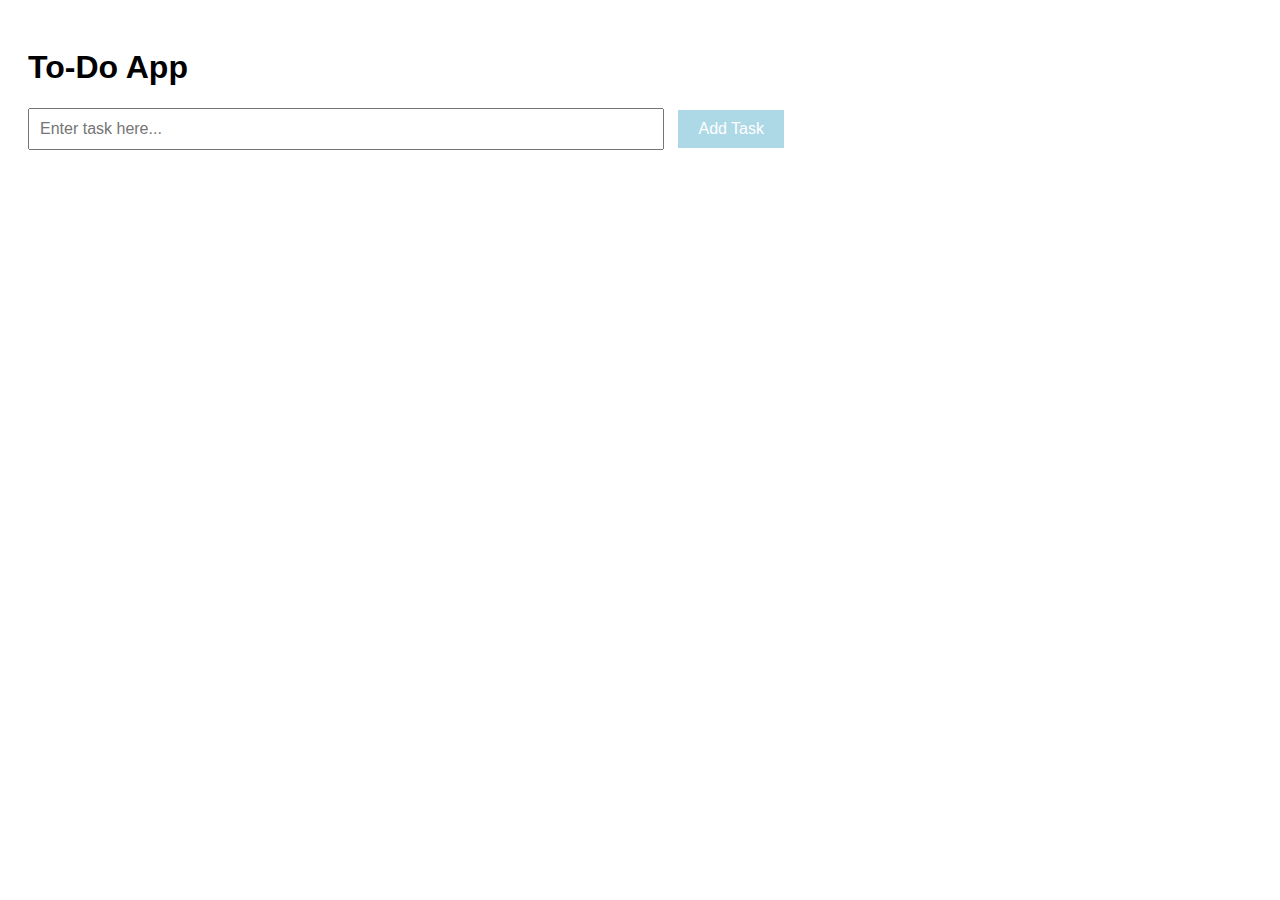
<file: Task 3 - To-do Web App/index.html>
<!DOCTYPE html>
<html>
  <head>
    <title>To-Do App</title>
    <link rel="stylesheet" type="text/css" href="style.css">
  </head>
  <body>
    <h1>To-Do App</h1>
    <form id="form">
      <input type="text" id="task-input" placeholder="Enter task here...">
      <button type="submit">Add Task</button>
    </form>
    <ul id="task-list"></ul>
    <script src="app.js"></script>
  </body>
</html>
</file>
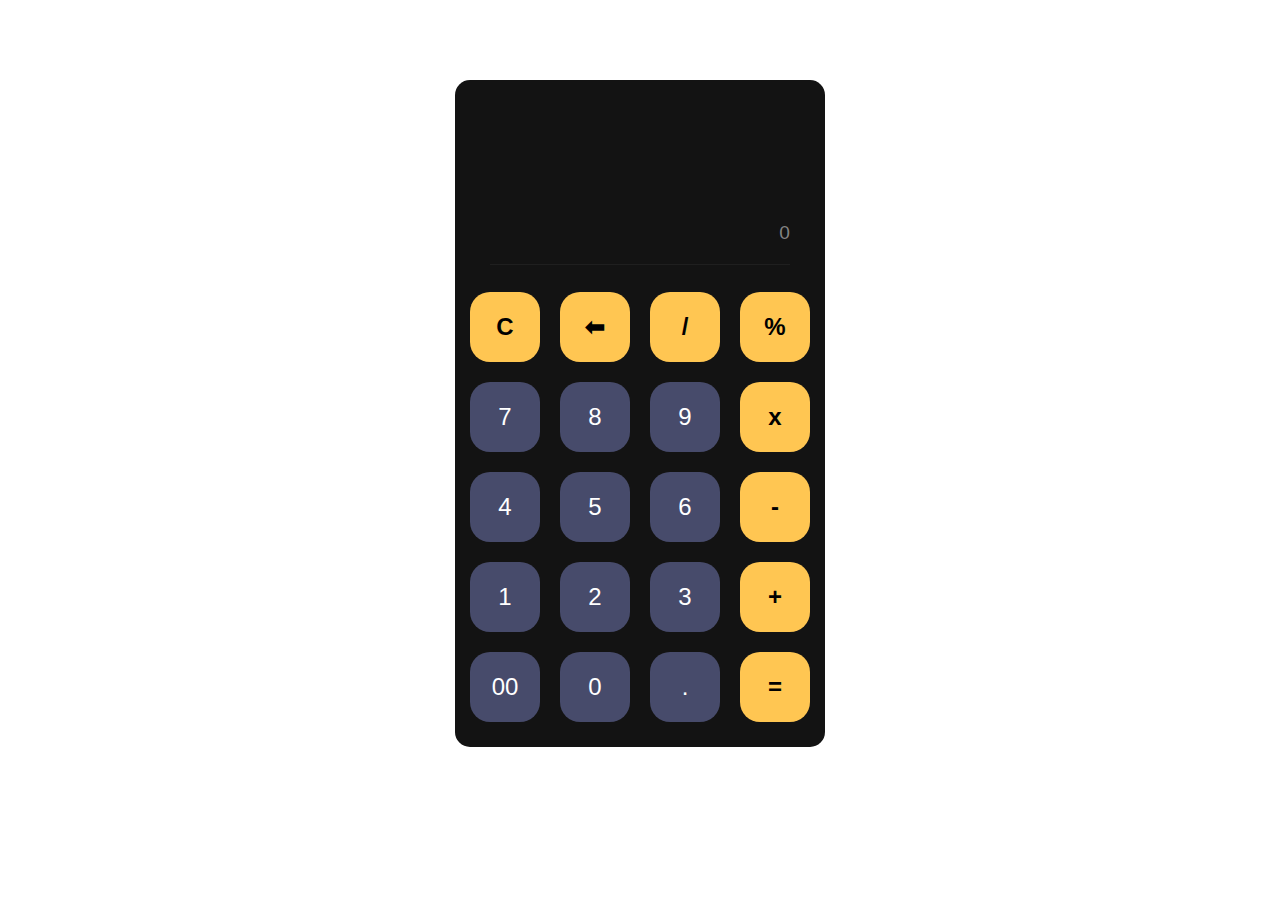
<file: Task-1 Calculator/index.html>
<!DOCTYPE html>
<html lang="en">

<head>
    <meta charset="UTF-8" />
    <meta http-equiv="X-UA-Compatible" content="IE=edge" />
    <meta name="viewport" content="width=device-width, initial-scale=1.0" />
    <link rel="stylesheet" href="style.css" />
    <title>Calcualtor :: Koustav</title>
</head>

<body>
    <div class="container">
        <section id="Display-area">
            <div class="currentInput"></div>
            <div class="answerScreen">0</div>
        </section>
        <section class="keypad-btns">
            <button type="button" class="fun_btn" id="clear" value="">
                C
            </button>
            <button type="button" class="fun_btn" id="erase" value="">
                &#11013;
            </button>
            <button type="button" class="fun_btn" value="/">/</button>
            <button type="button" class="fun_btn" value="%">%</button>
            <button type="button" class="num_btn" value="7">7</button>
            <button type="button" class="num_btn" value="8">8</button>
            <button type="button" class="num_btn" value="9">9</button>
            <button type="button" class="fun_btn" value="*">x</button>
            <button type="button" class="num_btn" value="4">4</button>
            <button type="button" class="num_btn" value="5">5</button>
            <button type="button" class="num_btn" value="6">6</button>
            <button type="button" class="fun_btn" value="-">-</button>
            <button type="button" class="num_btn" value="1">1</button>
            <button type="button" class="num_btn" value="2">2</button>
            <button type="button" class="num_btn" value="3">3</button>
            <button type="button" class="fun_btn" value="+">+</button>
            <button type="button" class="num_btn" value="00">00</button>
            <button type="button" class="num_btn" value="0">0</button>
            <button type="button" class="num_btn" value=".">.</button>
            <button type="button" class="fun_btn" id="evaluate" value="">=</button>
        </section>
    </div>
    <script src="app.js"></script>
</body>

</html>
</file>
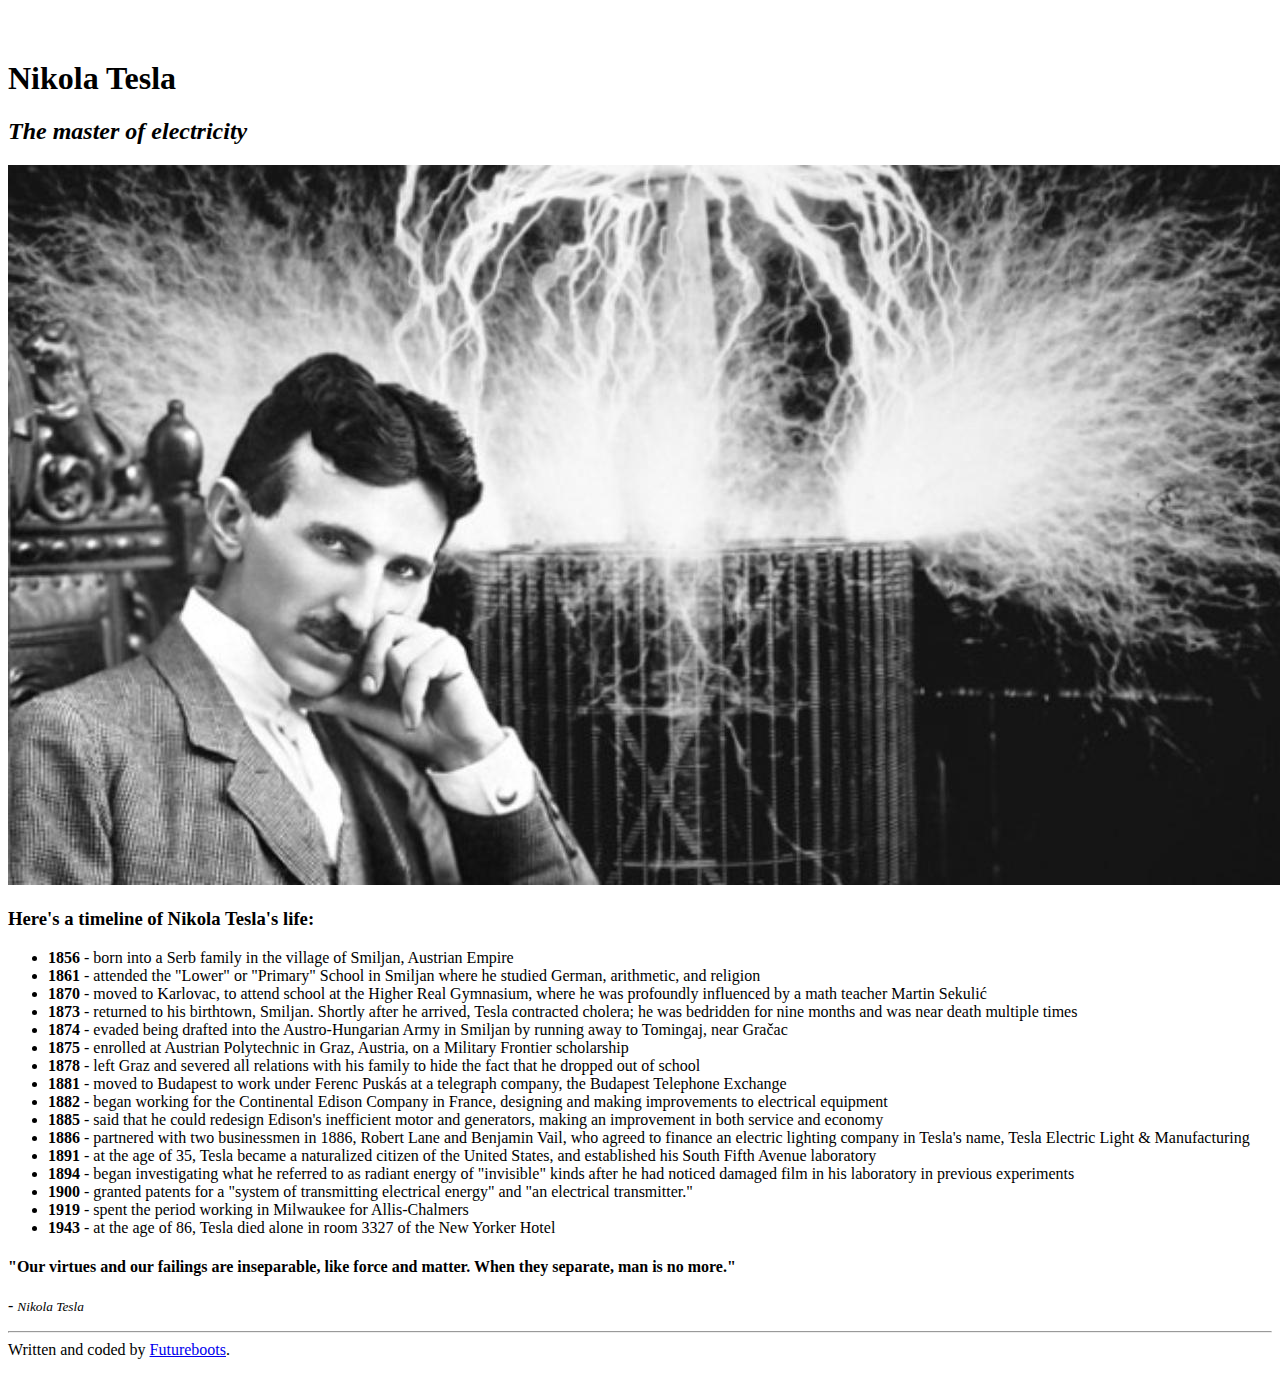
<file: Task-2 Tribute Page/index.html>
<!DOCTYPE html>
<html lang="en">
<head>
    <meta charset="UTF-8">
    <meta http-equiv="X-UA-Compatible" content="IE=edge">
    <meta name="viewport" content="width=device-width, initial-scale=1.0">
    <title>Tribute Page</title>
    <link rel="stylesheet" href="style.css">
</head>
<body>
    <div class="container">
     <div class="jumbotron">
       
    <h1 class="text-primary text-center">Nikola Tesla</h1>
    <h2 class="text-center"><em>The master of electricity</em></h2>
 
          
    <img class="img-thumbnail" src="tesla.jpg" alt="" />
    <h3 class="text-center">Here's a timeline of Nikola Tesla's life:</h3>
      
  
    <div class="container">
    <ul>
      <li><b>1856</b> - born into a Serb family in the village of Smiljan, Austrian Empire</li>
      <li><b>1861</b> - attended the "Lower" or "Primary" School in Smiljan where he studied German, arithmetic, and religion</li>
      <li><b>1870</b> - moved to Karlovac, to attend school at the Higher Real Gymnasium, where he was profoundly influenced by a math teacher Martin Sekulić</li>
      <li><b>1873</b> - returned to his birthtown, Smiljan. Shortly after he arrived, Tesla contracted cholera; he was bedridden for nine months and was near death multiple times</li>
      <li><b>1874</b> - evaded being drafted into the Austro-Hungarian Army in Smiljan by running away to Tomingaj, near Gračac</li>
      <li><b>1875</b> - enrolled at Austrian Polytechnic in Graz, Austria, on a Military Frontier scholarship</li>
      <li><b>1878</b> - left Graz and severed all relations with his family to hide the fact that he dropped out of school</li>
      <li><b>1881</b> - moved to Budapest to work under Ferenc Puskás at a telegraph company, the Budapest Telephone Exchange</li>
      <li><b>1882</b> - began working for the Continental Edison Company in France, designing and making improvements to electrical equipment</li>
      <li><b>1885</b> - said that he could redesign Edison's inefficient motor and generators, making an improvement in both service and economy</li>
      <li><b>1886</b> - partnered with two businessmen in 1886, Robert Lane and Benjamin Vail, who agreed to finance an electric lighting company in Tesla's name, Tesla Electric Light & Manufacturing</li>
      <li><b>1891</b> - at the age of 35, Tesla became a naturalized citizen of the United States, and established his South Fifth Avenue laboratory</li>
      <li><b>1894</b> - began investigating what he referred to as radiant energy of "invisible" kinds after he had noticed damaged film in his laboratory in previous experiments</li>
      <li><b>1900</b> - granted patents for a "system of transmitting electrical energy" and "an electrical transmitter."</li>
      <li><b>1919</b> - spent the period working in Milwaukee for Allis-Chalmers</li>
      <li><b>1943</b> - at the age of 86, Tesla died alone in room 3327 of the New Yorker Hotel</li>
    </ul>
    
    <h4 class="text-center">"Our virtues and our failings are inseparable, like force and matter. When they separate, man is no more."</h4>
    <p class="text-center">- <em><small>Nikola Tesla</small></em></p>
    
  </div>   
  </div>
   
   <hr />
   
   <div class="text-center"
   <p>Written and coded by <a href="https://www.freecodecamp.com/futureboots" target="_blank">Futureboots</a>.</p>
  </div>
</body>
</html>
</file>
<file: Task 3 - To-do Web App/style.css>
body {
    font-family: Arial, sans-serif;
    padding: 20px;
  }
  
  #task-input {
    padding: 10px;
    font-size: 16px;
    width: 50%;
    margin-right: 10px;
  }
  
  button {
    padding: 10px 20px;
    font-size: 16px;
    background-color: lightblue;
    border: none;
    color: white;
    cursor: pointer;
  }
  
  li {
    list-style: none;
    margin-top: 20px;
  }
</file>
<file: Task-1 Calculator/style.css>
* {
  font-family: "Segoe UI", Tahoma, Geneva, Verdana, sans-serif;
}

body {
  background-color: #ffffff;
  min-height: 90vh;
  display: flex;
  justify-content: center;
  align-items: center;
}

.container {
  background-color: #131313;
  max-width: 300px;
  height: auto;
  display: flex;
  flex-direction: column;
  justify-content: center;
  align-items: center;
  padding: 25px 35px;
  border-radius: 15px;
  user-select: none;
}

#Display-area {
  width: 100%;
  margin: 3vh 0;
  display: grid;
  grid-template-columns: 100%;
  grid-template-rows: repeat(2, minmax(40px, auto));
  word-wrap: break-word;
  padding-bottom: 20px;
  border-bottom: 1px rgba(128, 128, 128, 0.116) solid;
}

#Display-area .currentInput {
  /* display: flex; */
  text-align: right;
  height: 8vh;
  color: white;
  font-size: xx-large;
  line-height: 2;
  word-wrap: break-word;
}

#Display-area .answerScreen {
  text-align: right;
  color: rgba(150, 150, 150, 0.87);
  height: 7px;
  line-height: 3;
  font-size: larger;
}

.keypad-btns {
  display: grid;
  grid: repeat(5, 70px) / repeat(4, 70px);
  grid-row-gap: 20px;
  grid-column-gap: 20px;
}

.keypad-btns button {
  outline: none;
  border: none;
  border-radius: 20px;
  background-color: #474b6b;
  color: #fff;
  font-size: x-large;
}

.keypad-btns .fun_btn {
  color: #000;
  background: #ffc652;
  font-weight: bold;
}

.num_btn:hover {
  background-color: #282a3a;
}

.fun_btn:hover {
  background-color: #ffab00;
}

@media only screen and (max-width: 600px) {
  body {
    background-color: #131313;
    align-items: flex-start;
  }
}
</file>
<file: Task-2 Tribute Page/style.css>
body {
    margin-top: 60px;
}
</file>
